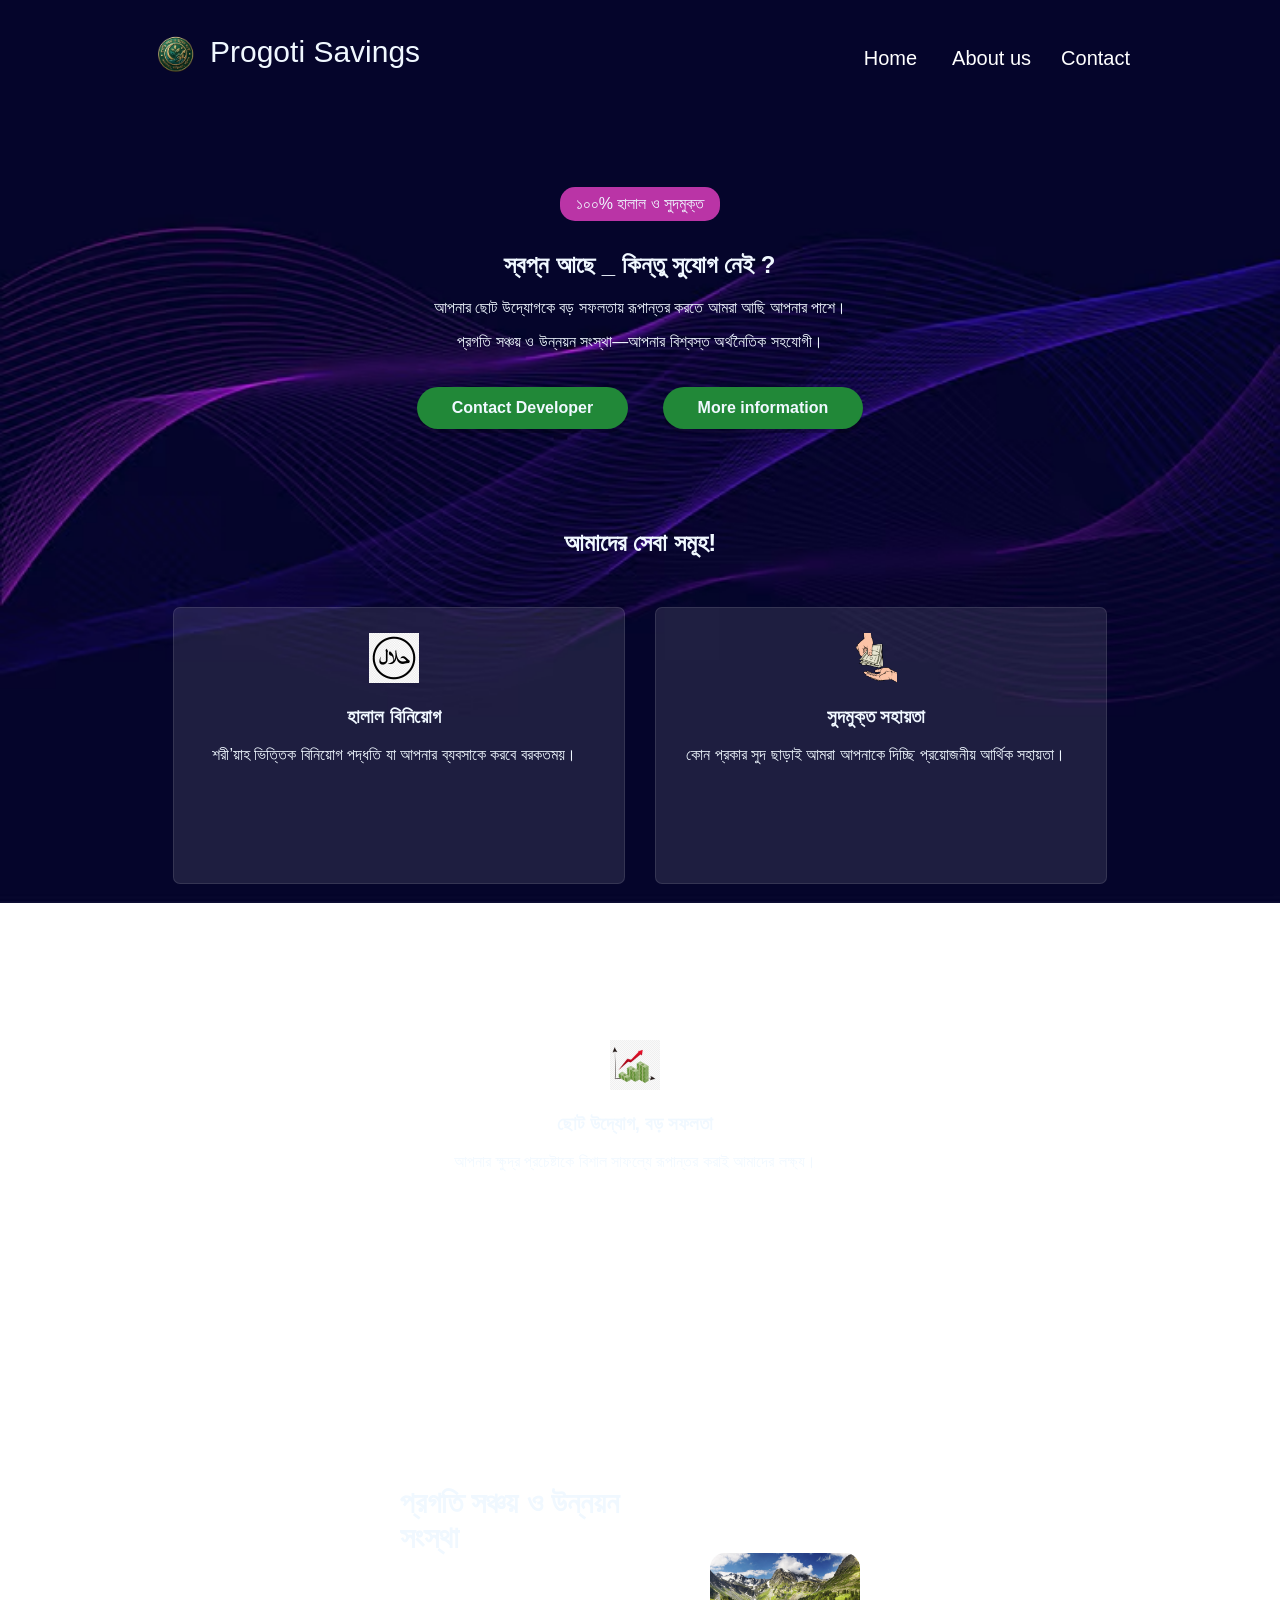
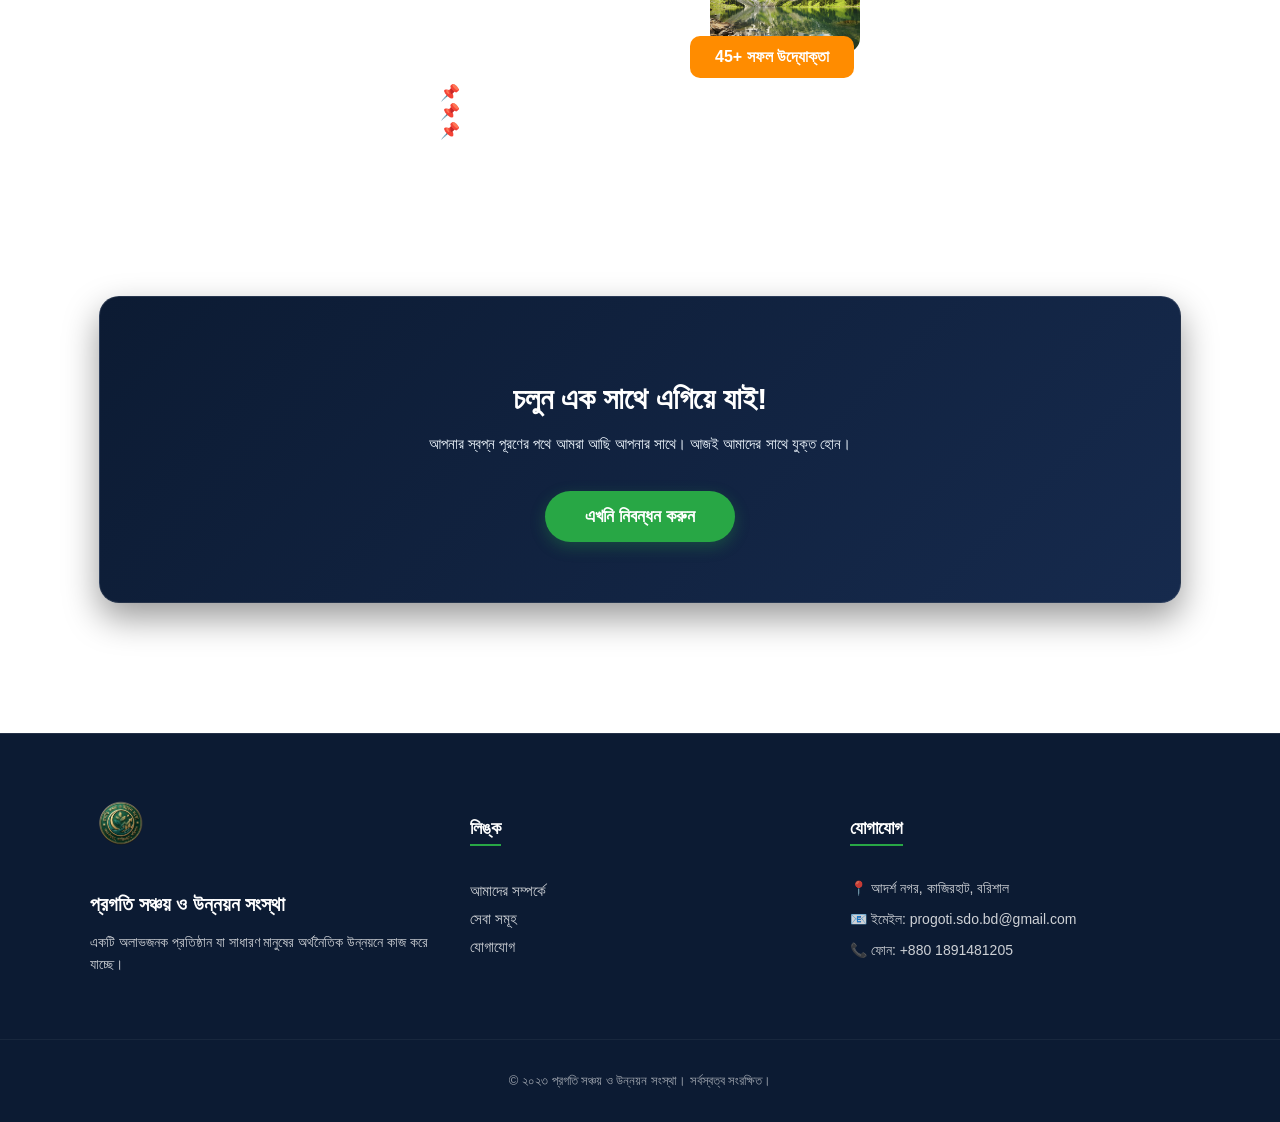
<file: index.html>
<!DOCTYPE html>
<html lang="en">
<head>
    <meta charset="UTF-8">
    <meta name="viewport" content="width=device-width, initial-scale=1.0">
    <link rel="stylesheet" href="style.css">
    <link rel="icon" type="image/png" href="logo-2.png">
    <title>Progoti Savings</title>
</head>
<body>

   <header class="header">
    <div id="left">
        <span> <img src="logo-2.png" height="50px" alt="logo"> </span>
        <span id="logo_text">Progoti Savings</span>
    </div>
    <div id="right">
        <a href="#" class="right3">Home</a>
        <a href="About.html" class="right1"> About us </a>
        <a href="https://www.facebook.com/share/1EGTZWB8kZ/" target="_blank" class="right2"> Contact</a>
    </div>
   </header>
   
    <main>
        <section class="sopno" >
            <span id="halal">১০০% হালাল ও সুদমুক্ত</span>
            <h1>স্বপ্ন আছে _ কিন্তু সুযোগ নেই ?</h1>
            <p>আপনার ছোট উদ্যোগকে বড় সফলতায় রূপান্তর করতে আমরা আছি আপনার পাশে।</p>
            <p>প্রগতি সঞ্চয় ও উন্নয়ন সংস্থা—আপনার বিশ্বস্ত অর্থনৈতিক সহযোগী।</p> 
            <a href="https://www.facebook.com/mdhanifmrida18" target="_blank" id="lets_start"> Contact Developer</a>
            <a href="About.html" id="more_information"> More information</a>
        </section>

        <section class="services">
            <h1>আমাদের সেবা সমূহ!</h1>
            <div class="service_section">
                <div class="div_logos">
                    <img src="Halal logo.png" height="50px" alt="Halal logo">
                    <h3>হালাল বিনিয়োগ</h3>
                    <p>শরী’য়াহ ভিত্তিক বিনিয়োগ পদ্ধতি যা আপনার ব্যবসাকে করবে বরকতময়।</p>
                </div>
                <div class="div_logos">
                    <img src="money logo.png" height="50px" alt="MOney logo">
                    <h3>সুদমুক্ত সহায়তা</h3>
                    <p>কোন প্রকার সুদ ছাড়াই আমরা আপনাকে দিচ্ছি প্রয়োজনীয় আর্থিক সহায়তা।</p>
                </div>
                <div class="div_logos">
                    <img src="market up logo.png" height="50px" alt="Market logo">
                    <h3>ছোট উদ্যোগ, বড় সফলতা</h3>
                    <p>আপনার ক্ষুদ্র প্রচেষ্টাকে বিশাল সাফল্যে রূপান্তর করাই আমাদের লক্ষ্য।</p>
                </div>
            </div>
        </section>

        <section class="about_section">
                <div class="about_div">
                    <div class="about_us">
                        <h1>প্রগতি সঞ্চয় ও উন্নয়ন সংস্থা</h1>
                        <p>আমরা বিশ্বাস করি, সঠিক সুযোগ পেলে প্রতিটি মানুষই স্বাবলম্বী হতে পারে। আমাদের লক্ষ্য হলো সুদমুক্ত ও হালাল উপায়ে সাধারণ মানুষের অর্থনৈতিক মুক্তি নিশ্চিত করা।</p>
                        <ul>
                            <li>📌 স্বচ্ছ ও জবাবদিহিমূলক ব্যবস্থাপনা</li>
                            <li>📌 দক্ষ ও অভিজ্ঞ টিম</li>
                            <li>📌 নিরাপদ বিনিয়োগের নিশ্চয়তা</li>
                        </ul>
                    </div>
                    <div class="about_image">
                        <img src="naiture-image.png" alt="Naiture">
                        <div class="badge">
                            <span>45+ সফল উদ্যোক্তা</span>
                        </div>
                    </div>
                </div>
            </section>
            <section class="nibondhon_section">
                <div class="nibondhon_box">
                    <h2>চলুন এক সাথে এগিয়ে যাই!</h2>
                    <p>আপনার স্বপ্ন পূরণের পথে আমরা আছি আপনার সাথে। আজই আমাদের সাথে যুক্ত হোন।</p>
                    <a href="javascript:void(0)" onclick="openForm()" class="nibondhon_btn">এখনি নিবন্ধন করুন</a>
                </div>
            </section>
    </main>

    <footer class="footer_section">
    <div class="footer_container">
        <div class="footer_box footer_about">
            <img src="logo-2.png" alt="Logo" class="footer_logo"> <h3>প্রগতি সঞ্চয় ও উন্নয়ন সংস্থা</h3>
            <p>একটি অলাভজনক প্রতিষ্ঠান যা সাধারণ মানুষের অর্থনৈতিক উন্নয়নে কাজ করে যাচ্ছে।</p>
        </div>

        <div class="footer_box footer_links">
            <h4>লিঙ্ক</h4>
            <ul>
                <li><a href="#">আমাদের সম্পর্কে</a></li>
                <li><a href="#">সেবা সমূহ</a></li>
                <li><a href="#">যোগাযোগ</a></li>
            </ul>
        </div>

        <div class="footer_box footer_contact">
            <h4>যোগাযোগ</h4>
            <p>📍 আদর্শ নগর, কাজিরহাট, বরিশাল</p>
            <p>📧 ইমেইল: progoti.sdo.bd@gmail.com</p>
            <p>📞 ফোন: +880 1891481205</p>
        </div>
    </div>

    <div class="footer_bottom">
        <p>&copy; ২০২৩ প্রগতি সঞ্চয় ও উন্নয়ন সংস্থা। সর্বস্বত্ব সংরক্ষিত।</p>
    </div>
</footer>
<div id="registrationForm" class="modal">
    <div class="modal-content">
        <span class="close-btn" onclick="closeForm()">&times;</span>
        <h2>নিবন্ধন করুন</h2>
        <p>আপনার তথ্য দিন, আমরা ফোনে যোগাযোগ করবো।</p>
        
        <form action="https://formspree.io/f/xojynnar" method="POST">
            <div class="input-group">
                <label>আপনার নাম</label>
                <input type="text" name="Name" placeholder="নাম লিখুন" required>
            </div>
            
            <div class="input-group">
                <label>ফোন নম্বর</label>
                <input type="tel" name="Phone" placeholder="০১৭XXXXXXXX" required>
            </div>
            
            <div class="input-group">
                <label>কোন প্রকল্পে আগ্রহী?</label>
                <select name="Project">
                    <option value="গরুর খামার">গরুর খামার</option>
                    <option value="ছাগলের খামার">ছাগলের খামার</option>
                    <option value="মুরগির খামার">মুরগির খামার</option>
                    <option value="মাছের খামার">মাছের খামার</option>
                    <option value="all">উপরের সবগুলো</option>
                </select>
            </div>
            
            <button type="submit" class="submit-btn">সাবমিট করুন</button>
        </form>
    </div>
</div>
<script src="script.js"></script>
</body>
</html>
</file>
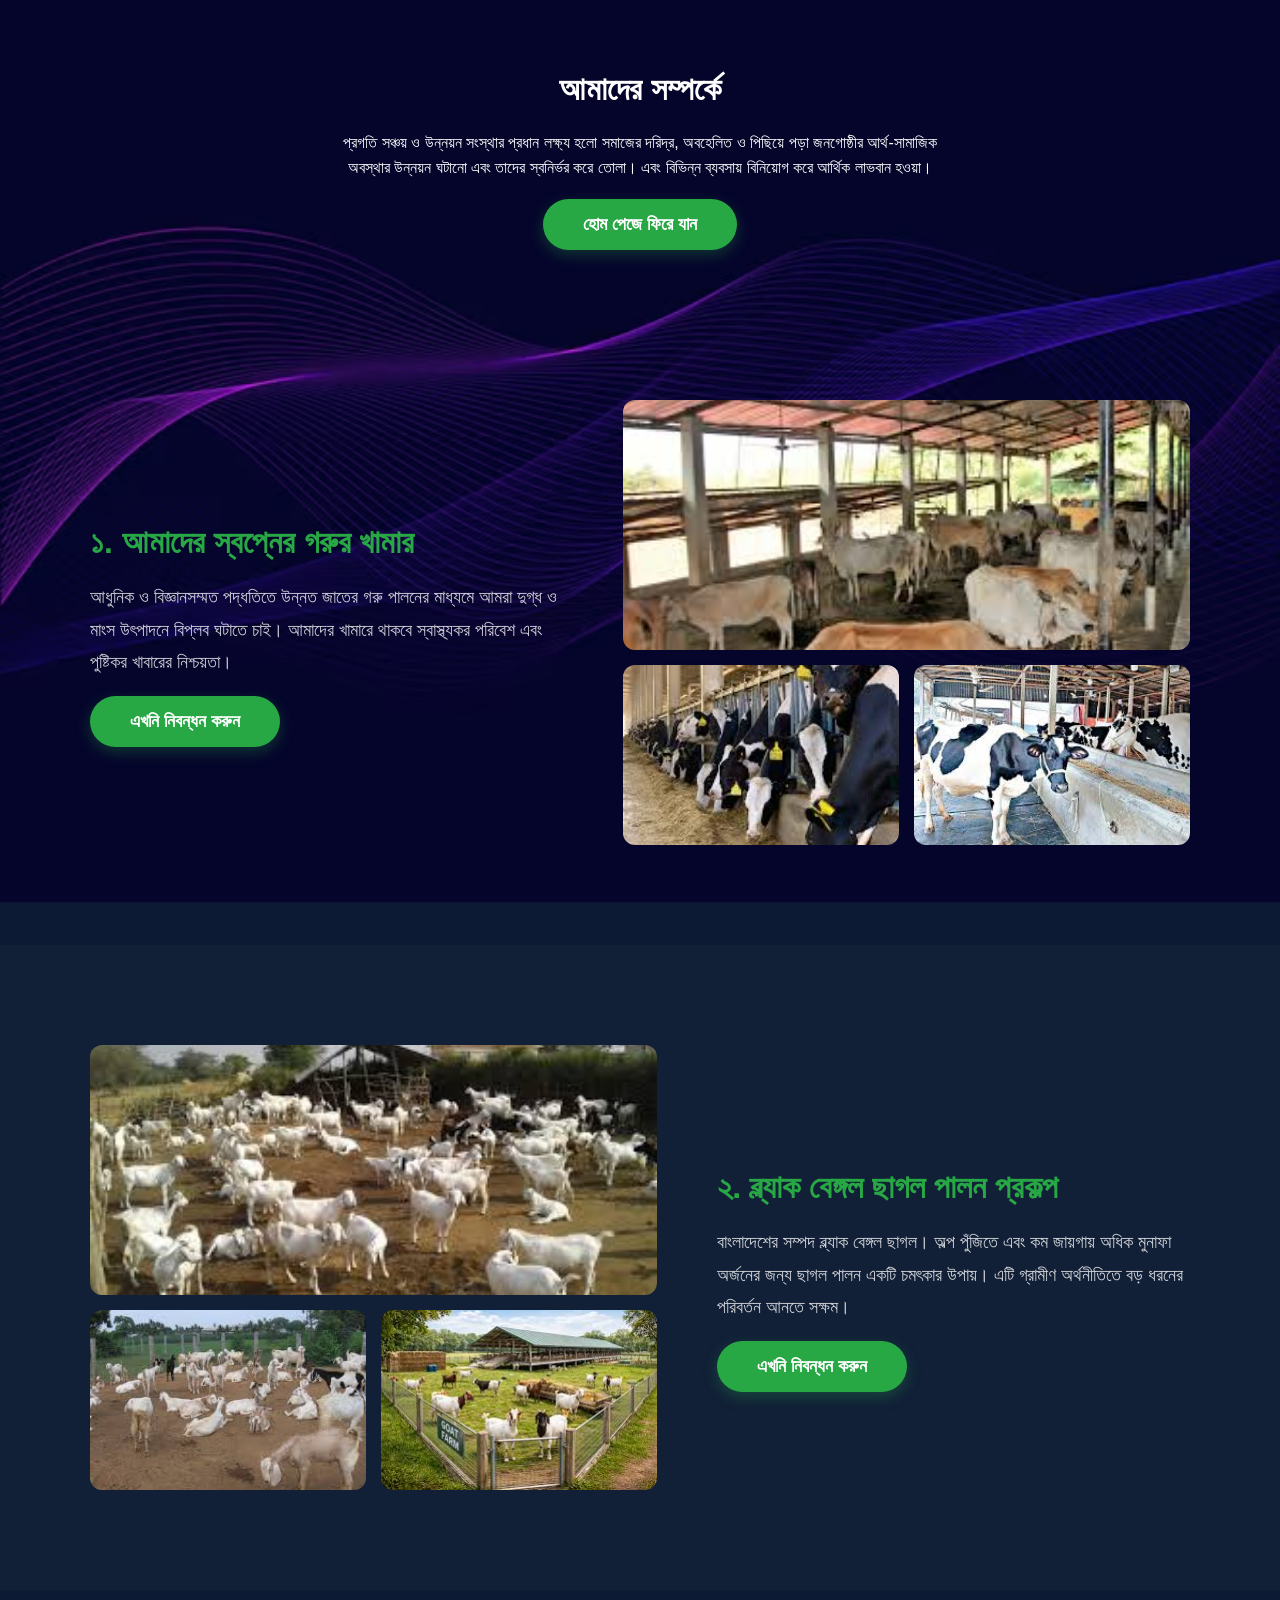
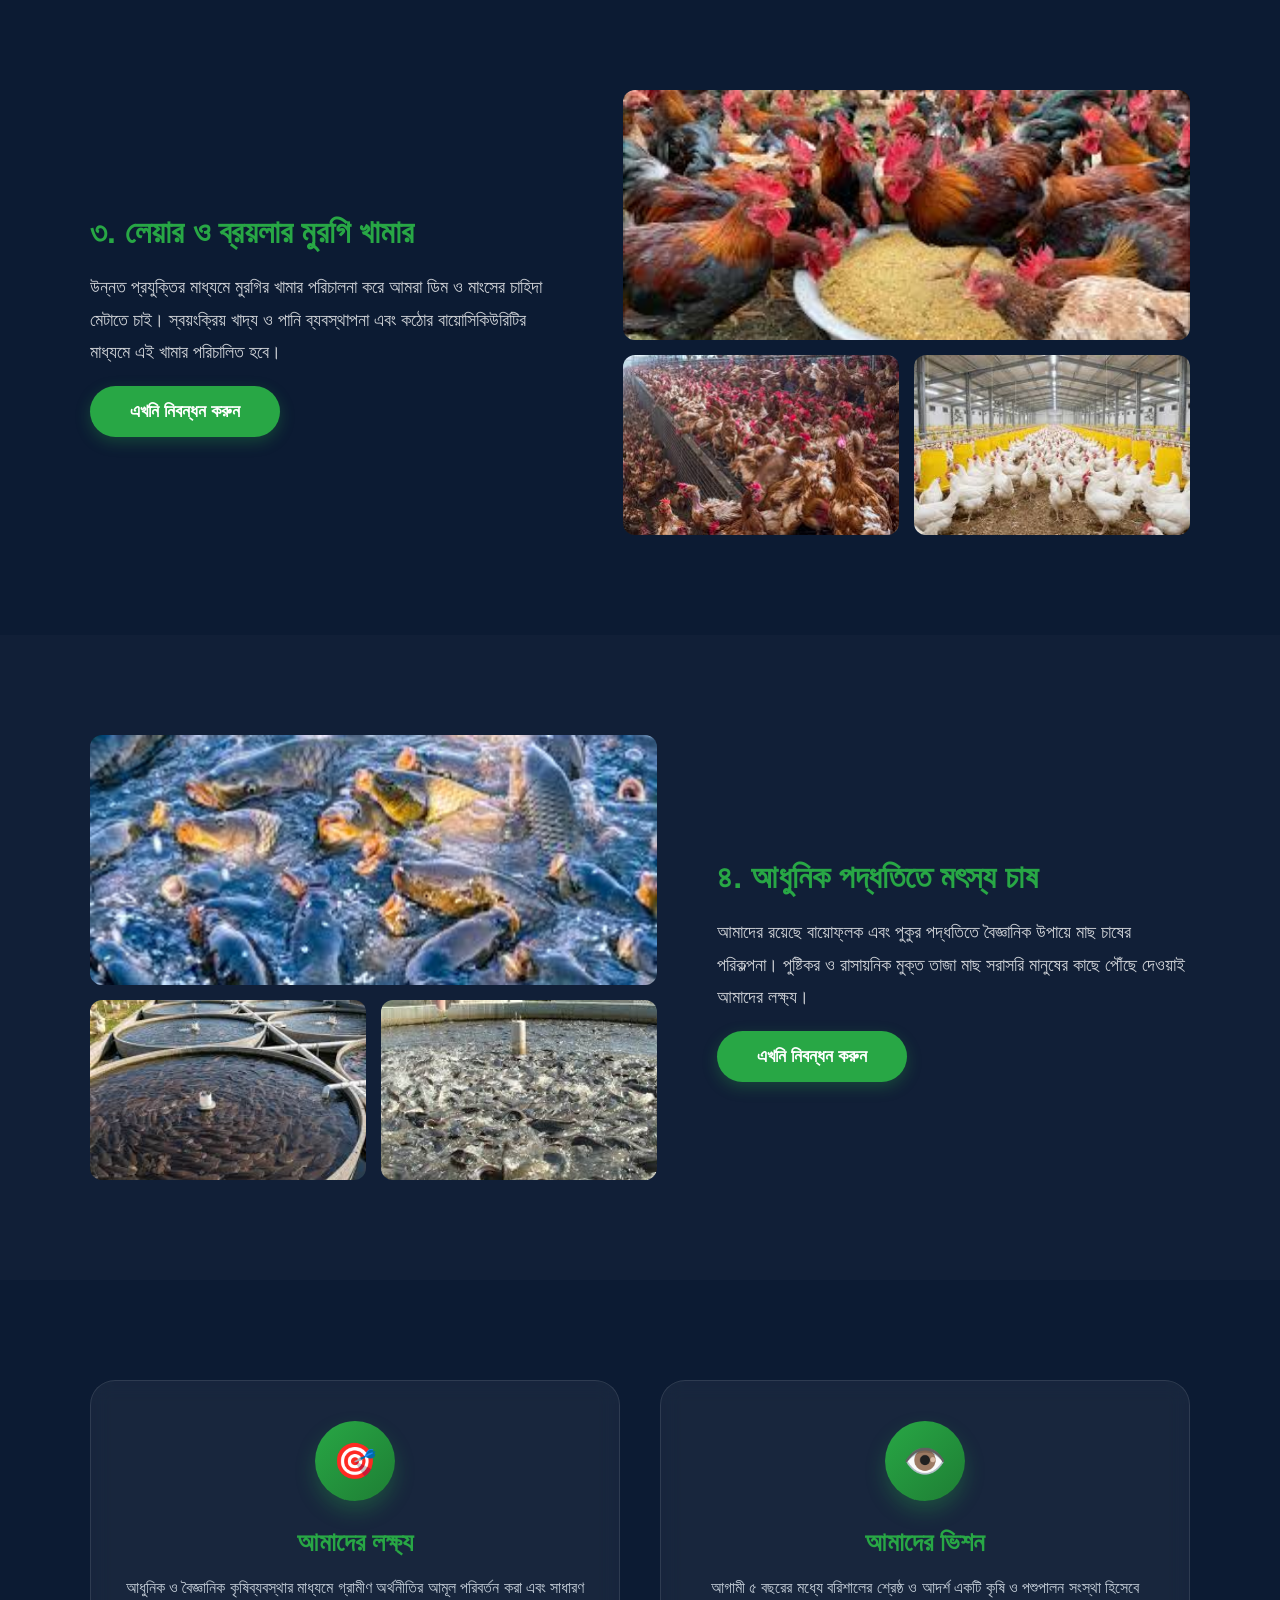
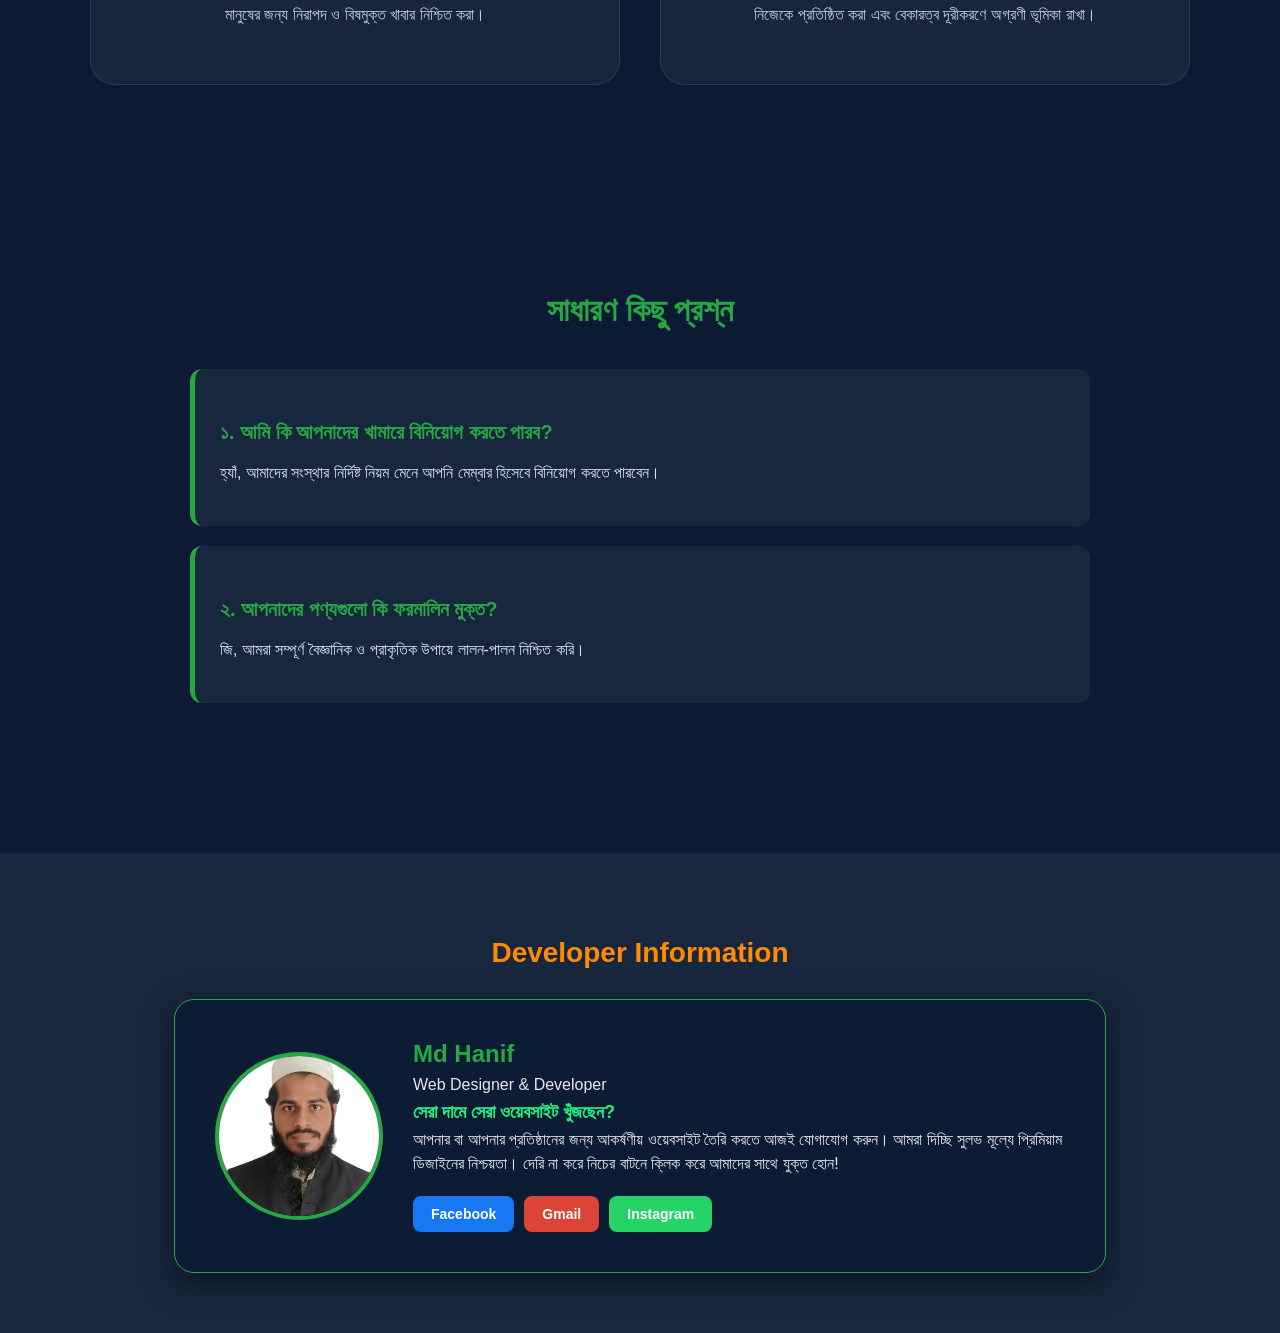
<file: About.html>
<!DOCTYPE html>
<html lang="bn">
<head>
    <meta charset="UTF-8">
    <meta name="viewport" content="width=device-width, initial-scale=1.0">
    <link rel="icon" type="image/png" href="logo-2.png">
    <title>আমাদের সম্পর্কে - প্রগতি সঞ্চয় ও উন্নয়ন সংস্থা</title>
    <link rel="stylesheet" href="style.css"> </head>
<body style="background-color: #0c1b33; color: white; font-family: Arial, sans-serif;">

    <div style="padding: 50px; text-align: center;">
        <h1>আমাদের সম্পর্কে</h1>
        <p id="lokkho">প্রগতি সঞ্চয় ও উন্নয়ন সংস্থার প্রধান লক্ষ্য হলো সমাজের দরিদ্র, অবহেলিত ও পিছিয়ে পড়া জনগোষ্ঠীর আর্থ-সামাজিক অবস্থার উন্নয়ন ঘটানো এবং তাদের স্বনির্ভর করে তোলা। এবং বিভিন্ন ব্যবসায় বিনিয়োগ করে আর্থিক লাভবান হওয়া।</p>
        <br>
        <a href="index.html" class="nibondhon_btn">হোম পেজে ফিরে যান</a>
    </div>

    <section class="farm_detail_section">
    <div class="farm_container">
        <div class="farm_text">
            <h2>১. আমাদের স্বপ্নের গরুর খামার</h2>
            <p>আধুনিক ও বিজ্ঞানসম্মত পদ্ধতিতে উন্নত জাতের গরু পালনের মাধ্যমে আমরা দুগ্ধ ও মাংস উৎপাদনে বিপ্লব ঘটাতে চাই। আমাদের খামারে থাকবে স্বাস্থ্যকর পরিবেশ এবং পুষ্টিকর খাবারের নিশ্চয়তা।</p>
             <a href="javascript:void(0)" onclick="openForm()" class="nibondhon_btn hero_btn_green">এখনি নিবন্ধন করুন</a>
        </div>
        <div class="farm_gallery">
            <img src="cow1.jpg" alt="Cow 1">
            <img src="cow2.jpg" alt="Cow 2">
            <img src="cow3.jpg" alt="Cow 3">
        </div>
    </div>
</section>

<section class="farm_detail_section alt_bg">
    <div class="farm_container reverse">
        <div class="farm_text">
            <h2>২. ব্ল্যাক বেঙ্গল ছাগল পালন প্রকল্প</h2>
            <p>বাংলাদেশের সম্পদ ব্ল্যাক বেঙ্গল ছাগল। অল্প পুঁজিতে এবং কম জায়গায় অধিক মুনাফা অর্জনের জন্য ছাগল পালন একটি চমৎকার উপায়। এটি গ্রামীণ অর্থনীতিতে বড় ধরনের পরিবর্তন আনতে সক্ষম।</p>
             <a href="javascript:void(0)" onclick="openForm()" class="nibondhon_btn hero_btn_green">এখনি নিবন্ধন করুন</a>
        </div>
        <div class="farm_gallery">
            <img src="goat1.jpg" alt="Goat 1">
            <img src="goat2.jpg" alt="Goat 2">
            <img src="goat3.jpg" alt="Goat 3">
        </div>
    </div>
</section>

<section class="farm_detail_section">
    <div class="farm_container">
        <div class="farm_text">
            <h2>৩. লেয়ার ও ব্রয়লার মুরগি খামার</h2>
            <p>উন্নত প্রযুক্তির মাধ্যমে মুরগির খামার পরিচালনা করে আমরা ডিম ও মাংসের চাহিদা মেটাতে চাই। স্বয়ংক্রিয় খাদ্য ও পানি ব্যবস্থাপনা এবং কঠোর বায়োসিকিউরিটির মাধ্যমে এই খামার পরিচালিত হবে।</p>
             <a href="javascript:void(0)" onclick="openForm()" class="nibondhon_btn hero_btn_green">এখনি নিবন্ধন করুন</a>
        </div>
        <div class="farm_gallery">
            <img src="chicken1.jpg" alt="Chicken 1">
            <img src="chicken2.jpg" alt="Chicken 2">
            <img src="chicken3.jpg" alt="Chicken 3">
        </div>
    </div>
</section>

<section class="farm_detail_section alt_bg">
    <div class="farm_container reverse">
        <div class="farm_text">
            <h2>৪. আধুনিক পদ্ধতিতে মৎস্য চাষ</h2>
            <p>আমাদের রয়েছে বায়োফ্লক এবং পুকুর পদ্ধতিতে বৈজ্ঞানিক উপায়ে মাছ চাষের পরিকল্পনা। পুষ্টিকর ও রাসায়নিক মুক্ত তাজা মাছ সরাসরি মানুষের কাছে পৌঁছে দেওয়াই আমাদের লক্ষ্য।</p>
             <a href="javascript:void(0)" onclick="openForm()" class="nibondhon_btn hero_btn_green">এখনি নিবন্ধন করুন</a>
        </div>
        <div class="farm_gallery">
            <img src="fish1.jpg" alt="Fish 1">
            <img src="fish2.jpg" alt="Fish 2">
            <img src="fish3.jpg" alt="Fish 3">
        </div>
    </div>
</section>

<section class="mission_vision">
    <div class="mission_container">
        <div class="mission_card">
            <div class="icon_circle">🎯</div>
            <h3>আমাদের লক্ষ্য</h3>
            <p>আধুনিক ও বৈজ্ঞানিক কৃষিব্যবস্থার মাধ্যমে গ্রামীণ অর্থনীতির আমূল পরিবর্তন করা এবং সাধারণ মানুষের জন্য নিরাপদ ও বিষমুক্ত খাবার নিশ্চিত করা।</p>
        </div>
        <div class="mission_card">
            <div class="icon_circle">👁️</div>
            <h3>আমাদের ভিশন</h3>
            <p>আগামী ৫ বছরের মধ্যে বরিশালের শ্রেষ্ঠ ও আদর্শ একটি কৃষি ও পশুপালন সংস্থা হিসেবে নিজেকে প্রতিষ্ঠিত করা এবং বেকারত্ব দূরীকরণে অগ্রণী ভূমিকা রাখা।</p>
        </div>
    </div>
</section>

<section class="faq_section">
    <h2 style="text-align: center; color: #28a745;">সাধারণ কিছু প্রশ্ন</h2>
    <div class="faq_item">
        <h4>১. আমি কি আপনাদের খামারে বিনিয়োগ করতে পারব?</h4>
        <p>হ্যাঁ, আমাদের সংস্থার নির্দিষ্ট নিয়ম মেনে আপনি মেম্বার হিসেবে বিনিয়োগ করতে পারবেন।</p>
    </div>
    <div class="faq_item">
        <h4>২. আপনাদের পণ্যগুলো কি ফরমালিন মুক্ত?</h4>
        <p>জি, আমরা সম্পূর্ণ বৈজ্ঞানিক ও প্রাকৃতিক উপায়ে লালন-পালন নিশ্চিত করি।</p>
    </div>
</section>

<div id="registrationForm" class="modal">
    <div class="modal-content">
        <span class="close-btn" onclick="closeForm()">&times;</span>
        <h2>নিবন্ধন করুন</h2>
        <p>আপনার তথ্য দিন, আমরা ফোনে যোগাযোগ করবো।</p>
        
        <form action="https://formspree.io/f/xojynnar" method="POST">
            <div class="input-group">
                <label>আপনার নাম</label>
                <input type="text" name="Name" placeholder="নাম লিখুন" required>
            </div>
            
            <div class="input-group">
                <label>ফোন নম্বর</label>
                <input type="tel" name="Phone" placeholder="০১৭XXXXXXXX" required>
            </div>
            
            <div class="input-group">
                <label>কোন প্রকল্পে আগ্রহী?</label>
                <select name="Project">
                    <option value="গরুর খামার">গরুর খামার</option>
                    <option value="ছাগলের খামার">ছাগলের খামার</option>
                    <option value="মুরগির খামার">মুরগির খামার</option>
                    <option value="মাছের খামার">মাছের খামার</option>
                    <option value="all"> উপরের সবগুলো</option>
                </select>
            </div>
            
            <button type="submit" class="submit-btn">সাবমিট করুন</button>
        </form>
    </div>
</div>

<section class="developer_section">
    <div class="dev_container">
        <h2>Developer Information</h2>
        <div class="dev_card">
            <div class="dev_img">
                <img src="Md-Hanif.jpeg" alt="Developer">
            </div>
            <div class="dev_info">
                <h3>Md Hanif</h3>
                <p>Web Designer & Developer</p>
                <h4 id="low_price">সেরা দামে সেরা ওয়েবসাইট খুঁজছেন?</h4>
                <p>আপনার বা আপনার প্রতিষ্ঠানের জন্য আকর্ষণীয় ওয়েবসাইট তৈরি করতে আজই যোগাযোগ করুন। আমরা দিচ্ছি সুলভ মূল্যে প্রিমিয়াম ডিজাইনের নিশ্চয়তা। দেরি না করে নিচের বাটনে ক্লিক করে আমাদের সাথে যুক্ত হোন!</p> 

                <div class="dev_social">
                    <a href="https://www.facebook.com/mdhanifmrida18" target="_blank" class="social_btn fb_btn">Facebook</a>
                    
                    <a href="javascript:void(0)" onclick="copyEmail()" class="social_btn mail_btn">Gmail</a>
                    
                    <a href="https://instagram.com/mdhanifmrida18" target="_blank" class="social_btn wa_btn">Instagram</a>
                </div>
            </div>
        </div>
    </div>
</section>

<script src="script.js"></script>
</body>
</html>
</file>
<file: style.css>
/* index . html file's css code */

body{
    margin: 0;
    padding: 0;
    min-height: 100vh;
    width: 100%;
    font-family: Arial, Helvetica, sans-serif;
    background-image: url(Background-image.avif);
    background-size: cover;
    background-repeat: no-repeat;
    background-position: center;
    background-attachment: fixed;
}

.header{
    margin-top: 30px;
    margin-left: 150px;
    margin-right: 150px;
    display: flex;
    justify-content: space-between;
    align-items: center;
}

#left{
    display: flex;
    gap: 10px;
    font-size: 30px;
}

#logo_text{
    margin-top: 5px;
    color: aliceblue;
}

#right{
    
    display: flex;
    gap: 10px;
    
}

.right1 {
    color: rgb(255, 255, 255);
    text-decoration: none;
    border-radius: 5px;
    font-size: 20px;
    margin-right: 20px;
}

.right2{
    color: rgb(255, 255, 255);
    text-decoration: none;
    border-radius: 5px;
    font-size: 20px;
}

.right3{
    color: rgb(255, 255, 255);
    text-decoration: none;
    border-radius: 5px;
    font-size: 20px;
    margin-right: 25px;
}

/* 2nd section started */

#halal{
    padding: 8px 16px;
    background-color: #ba34a6;
    border-radius: 15px;
    transition: 0.5s;
    display: inline-block;
    margin-bottom: 10px;
}

.sopno{
    margin-top: 100px;
    color: aliceblue;
    text-align: center;
}

#lets_start{
    color: aliceblue;
    margin-top: 20px;
    padding: 12px 35px;
    background-color: #218838;
    border: none;
    border-radius: 50px;
    text-decoration: none;
    margin-right: 30px;
    display: inline-block;
    font-weight: bold;
    cursor: pointer;
    transition: 0.3s;
    box-shadow: 0 4px rgba(0, 0, 0, 0.2);
}

#lets_start:hover{
    transform: translateY(-3px);
    transition: 0.3s;
    background-color:  #218838;
}

#more_information{
    color: aliceblue;
    margin-top: 20px;
    padding: 12px 35px;
    background-color: #218838;
    border: none;
    border-radius: 50px;
    text-decoration: none;
    display: inline-block;
    font-weight: bold;
    cursor: pointer;
    transition: 0.3s;
    box-shadow: 0 4px rgba(0, 0, 0, 0.2);
}

#more_information:hover{
    transform: translateY(-3px);
    transition: 0.3s;
    background-color:  #218838;
}

/* 3rd section started */

.services{
    text-align: center;
    color: aliceblue;
    margin-top: 100px;
}

.service_section{
    margin-top: 50px;
    display: flex;
    gap: 30px;
    justify-content: center;
    flex-wrap: wrap;
    text-align: left;
    align-items: stretch;
}

.div_logos{
    background: rgba(255, 255, 255, 0.1);
    border: 1px solid rgba(255, 255, 255, 0.1);
    border-image: initial;
    width: 400px;
    height: 250px;
    padding-left: 20px;
    padding-right: 30px;
    padding-top: 25px;
    border-radius: 7px;
    margin-bottom: 100px;
    text-align: center;
}

.div_logos:hover{
    transform: translateY(-10px);
    background: rgba(255, 255, 255, 0.2);
    transition: 0.3s;
    box-shadow: 0 10px 20px rgba(0, 0, 0, 0.3);
    cursor: pointer;
}

/* 4th section started */

.about_section{
    background-color: rgba(255, 255, 255, 0.1);
    text-align: center;
    color: rgb(255, 255, 255);
    margin-top: 50px;
    border: 3px;
    border-radius: 15px;
}

.about_us{
    flex: 1;
    text-align: left;
}

.about_us h1{
    font-size: 30px;
    margin-bottom: 15px;
    color: aliceblue;
}

.about_us p{
    font-size: 15px;
    line-height: 1.6;
    margin-bottom: 10px;
    max-width: 500px;
    text-align: justify;
}

.about_div{
    display: flex;
    align-items: center;
    justify-content: space-between;
    gap: 40px;
    border-radius: 20px;
    margin: 40px auto;
    padding-left: 400px;
    padding-right: 400px;
    padding-top: 20px;
    padding-bottom: 20px;
    background-color: rgba(255, 255, 255, 0.1);
}

.about_image{
    flex: 0.6;
    padding: 20px;
    border-radius: 7px;
    margin-bottom: 10px;
    position: relative;
    overflow: visible;
}

.about_image img {
    width: 100%;
    height: auto;
    border-radius: 15px;
    display: block;
    object-fit: cover;
}

.badge{
    position: absolute;
    bottom: -20px;
    left: -20px;
    background-color: #ff8c00;
    color: white;
    padding: 12px 25px;
    border-radius: 10px;
    font-weight: bold;
    box-shadow: 0 5px 15px rgba(0, 0, 0, 0, 3);
    z-index: 10;
    white-space: nowrap;
    margin-bottom: 15px;
    margin-left: 20px;
}

/* 5th section started */

.nibondhon_section{
    padding: 80px 0;
    display: flex;
    justify-content: center;
    background-color: transparent;
}

.nibondhon_box {
    width: 90%;
    max-width: 1000px;
    background: linear-gradient(135deg, #0c1b33 0%, #162a4d 100%);
    padding: 60px 40px;
    text-align: center;
    border-radius: 20px;
    border: 1px solid rgba(255, 255, 255, 0.1);
    box-shadow: 0 15px 35px rgba(0, 0, 0, 0.4);
}

.nibondhon_box h2 {
    color: #ffffff;
    font-size: 30px;
    margin-bottom: 15px;
    font-weight: bold;
}

.nibondhon_box p {
    color: aliceblue;
    font-size: 15px;
    margin-bottom: 35px;
    max-width: 700px;
    margin-left: auto;
    margin-right: auto;
    line-height: 1.6;
}

.nibondhon_btn {
    display: inline-block;
    background-color: #28a745; 
    color: white;
    padding: 15px 40px;
    text-decoration: none;
    font-size: 18px;
    font-weight: bold;
    border-radius: 50px;
    transition: all 0.3s ease;
    box-shadow: 0 5px 15px rgba(40, 167, 69, 0.3);
}

.nibondhon_btn:hover {
    background-color: #218838;
    transform: translateY(-3px); 
    box-shadow: 0 8px 20px rgba(40, 167, 69, 0.5);
}

/* footer section */

.footer_section {
    background-color: #0c1b33; 
    color: #ffffff;
    padding: 60px 0 20px;
    margin-top: 50px;
    border-top: 1px solid rgba(255, 255, 255, 0.1);
}

.footer_container {
    max-width: 1100px;
    margin: 0 auto;
    display: flex;
    justify-content: space-between;
    flex-wrap: wrap; 
    padding: 0 20px;
    gap: 40px;
}

.footer_box {
    flex: 1;
    min-width: 250px;
}

.footer_logo {
    width: 60px; 
    margin-bottom: 15px;
}

.footer_about h3 {
    font-size: 20px;
    margin-bottom: 15px;
    color: #ffffff;
}

.footer_about p {
    font-size: 14px;
    line-height: 1.6;
    opacity: 0.8;
}

.footer_box h4 {
    font-size: 18px;
    margin-bottom: 20px;
    border-bottom: 2px solid #28a745; 
    display: inline-block;
    padding-bottom: 5px;
}

.footer_links ul {
    list-style: none;
    padding: 0;
}

.footer_links ul li {
    margin-bottom: 10px;
}

.footer_links ul li a {
    color: #ffffff;
    text-decoration: none;
    font-size: 15px;
    transition: 0.3s;
    opacity: 0.8;
}

.footer_links ul li a:hover {
    color: #28a745;
    opacity: 1;
    padding-left: 5px;
}

.footer_contact p {
    font-size: 14px;
    margin-bottom: 12px;
    opacity: 0.8;
}

.footer_bottom {
    text-align: center;
    margin-top: 50px;
    padding-top: 20px;
    border-top: 1px solid rgba(255, 255, 255, 0.05);
}

.footer_bottom p {
    font-size: 13px;
    opacity: 0.6;
}


/* 2nd html code started */

.farm_detail_section {
    padding: 100px 0;
    color: white;
}

.alt_bg {
    background-color: rgba(255, 255, 255, 0.02); /* হালকা ব্যাকগ্রাউন্ড ডিফারেন্স */
}

#lokkho {
    max-width: 600px; /* আপনার পছন্দমতো পিক্সেল কমিয়ে বাড়িয়ে নিতে পারেন */
    margin: 0 auto;   /* টেক্সটটিকে মাঝখানে রাখার জন্য */
    line-height: 1.6; /* লাইনগুলোর মাঝে গ্যাপ বাড়ানোর জন্য */
    text-align: center; /* লেখা মাঝখানে রাখার জন্য */
}

.farm_container {
    max-width: 1100px;
    margin: 0 auto;
    display: flex;
    align-items: center;
    gap: 60px;
    padding: 0 20px;
}

/* একটার পর একটা সেকশন ডানে-বামে অদলবদল করার জন্য */
.reverse {
    flex-direction: row-reverse;
}

.farm_text {
    flex: 1;
}

.farm_text h2 {
    font-size: 32px;
    color: #28a745; 
    margin-bottom: 20px;
}

.farm_text p {
    font-size: 18px;
    line-height: 1.8;
    opacity: 0.8;
}

.farm_gallery {
    flex: 1.2; /* ছবির অংশ একটু চওড়া */
    display: grid;
    grid-template-columns: repeat(2, 1fr);
    gap: 15px;
}

.farm_gallery img {
    width: 100%;
    height: 180px;
    object-fit: cover;
    border-radius: 12px;
    transition: 0.4s ease;
}

/* ৩টি ছবির মধ্যে বড় ছবি */
.farm_gallery img:nth-child(1) {
    grid-column: span 2;
    height: 250px;
}

.farm_gallery img:hover {
    transform: scale(1.03);
    box-shadow: 0 10px 20px rgba(40, 167, 69, 0.2);
}

/* মোবাইল রেসপনসিভ */
@media (max-width: 768px) {
    .farm_container, .reverse {
        flex-direction: column;
        text-align: center;
        gap: 30px;
    }
}

/* মিশন ও ভিশন সেকশন */
.mission_vision {
    padding: 100px 20px;
    display: flex;
    justify-content: center;
    background: transparent;
}

.mission_container {
    max-width: 1100px;
    display: flex;
    gap: 40px;
    width: 100%;
    justify-content: center;
}

/* কার্ড স্টাইল */
.mission_card {
    background: rgba(255, 255, 255, 0.05); /* হালকা গ্লাস ইফেক্ট */
    backdrop-filter: blur(10px); /* ঝাপসা ব্যাকগ্রাউন্ড */
    padding: 40px 30px;
    border-radius: 25px;
    text-align: center;
    flex: 1;
    border: 1px solid rgba(255, 255, 255, 0.1);
    transition: all 0.4s ease;
    position: relative;
}

.mission_card:hover {
    transform: translateY(-15px); /* মাউস নিলে কার্ড উপরে উঠবে */
    background: rgba(255, 255, 255, 0.08);
    border-color: #28a745; /* হোভারে বর্ডার সবুজ হবে */
    box-shadow: 0 20px 40px rgba(0, 0, 0, 0.3);
}

/* আইকন বক্স */
.icon_circle {
    width: 80px;
    height: 80px;
    background: linear-gradient(135deg, #28a745, #1e7e34);
    margin: 0 auto 25px;
    border-radius: 50%;
    display: flex;
    align-items: center;
    justify-content: center;
    font-size: 35px;
    color: white;
    box-shadow: 0 10px 20px rgba(40, 167, 69, 0.3);
}

.mission_card h3 {
    font-size: 26px;
    color: #28a745;
    margin-bottom: 15px;
    font-weight: bold;
}

.mission_card p {
    font-size: 16px;
    line-height: 1.7;
    color: aliceblue;
    opacity: 0.8;
}

/* মোবাইল রেসপনসিভ */
@media (max-width: 768px) {
    .mission_container {
        flex-direction: column;
        gap: 30px;
    }
    .mission_card {
        padding: 30px 20px;
    }
}

/* FAQ সেকশন স্টাইল */
.faq_section {
    padding: 80px 20px;
    max-width: 900px;
    margin: 0 auto;
    color: white;
}

.faq_section h2 {
    font-size: 32px;
    margin-bottom: 40px;
    font-weight: bold;
}

/* প্রতিটি প্রশ্নের বক্স */
.faq_item {
    background-color: rgba(255, 255, 255, 0.05); /* হালকা ট্রান্সপারেন্ট ব্যাকগ্রাউন্ড */
    padding: 25px;
    border-radius: 12px;
    margin-bottom: 20px;
    border-left: 5px solid #28a745; /* বাম পাশে সবুজ বর্ডার */
    transition: 0.3s ease;
}

.faq_item:hover {
    background-color: rgba(255, 255, 255, 0.08);
    transform: translateX(10px); /* মাউস নিলে হালকা ডানে সরবে */
}

.faq_item h4 {
    font-size: 20px;
    color: #28a745; /* প্রশ্নের রঙ সবুজ */
    margin-bottom: 10px;
}

.faq_item p {
    font-size: 16px;
    line-height: 1.6;
    color: aliceblue;
    opacity: 0.9;
}

/* মোবাইল রেসপনসিভ */
@media (max-width: 600px) {
    .faq_item h4 {
        font-size: 18px;
    }
    .faq_section h2 {
        font-size: 26px;
    }
}

/* information form */

/* পপ-আপ ব্যাকগ্রাউন্ড (Modal) */
.modal {
    display: none; /* শুরুতে বন্ধ থাকবে */
    position: fixed;
    z-index: 9999;
    left: 0;
    top: 0;
    width: 100%;
    height: 100%;
    background-color: rgba(0, 0, 0, 0.85); /* কালো ঝাপসা ব্যাকগ্রাউন্ড */
}

/* ফর্মের মেইন কন্টেইনার */
.modal-content {
    background-color: #0c1b33;
    margin: 10% auto;
    padding: 35px;
    border: 1px solid #28a745;
    width: 90%;
    max-width: 400px;
    border-radius: 20px;
    color: white;
    position: relative;
    box-shadow: 0 10px 30px rgba(0, 0, 0, 0.5);
    text-align: center;
}

/* ক্লোজ বাটন (X) */
.close-btn {
    position: absolute;
    right: 20px;
    top: 15px;
    font-size: 30px;
    cursor: pointer;
    color: #ff4d4d;
}

.close-btn:hover { color: #fff; }

/* ইনপুট ফিল্ড ডিজাইন */
.input-group {
    text-align: left;
    margin-bottom: 20px;
}

.input-group label {
    display: block;
    margin-bottom: 8px;
    font-size: 15px;
}

.input-group input, .input-group select {
    width: 100%;
    padding: 12px;
    border-radius: 8px;
    border: 1px solid rgba(255, 255, 255, 0.2);
    background: #1a2a44;
    color: white;
    box-sizing: border-box; /* উইডথ ঠিক রাখার জন্য */
}

/* সাবমিট বাটন */
.submit-btn {
    background-color: #28a745;
    color: white;
    padding: 15px;
    border: none;
    border-radius: 50px;
    cursor: pointer;
    font-weight: bold;
    font-size: 16px;
    width: 100%;
    transition: 0.3s;
    margin-top: 10px;
}

.submit-btn:hover {
    background-color: #218838;
    transform: translateY(-2px);
    box-shadow: 0 5px 15px rgba(40, 167, 69, 0.4);
}

/* Mobile responsive code */

/* --- RESPONSIVE CODE START --- */

@media (max-width: 1024px) {
    .header { margin-left: 5%; margin-right: 5%; }
    .about_div { padding: 40px 5%; gap: 20px; }
}

@media (max-width: 768px) {
    /* Header/Navbar */
    .header { flex-direction: column; gap: 15px; margin: 20px 0; text-align: center; }
    #right { justify-content: center; width: 100%; gap: 15px; }
    #right a { font-size: 16px; margin: 0; }

    /* Hero Section */
    .sopno h1 { font-size: 26px; padding: 0 10px; }
    #lets_start, #more_information { width: 80%; margin: 10px auto; display: block; }

    /* About Section */
    .about_div { flex-direction: column; text-align: center; margin: 30px 15px; }
    .about_us { text-align: center; order: 2; }
    .about_us p { margin-left: 0; text-align: center; width: 100%; }
    .about_image { width: 100%; order: 1; }
    .badge { left: 50%; transform: translateX(-50%); bottom: -15px; }

    /* Services & Registration Box */
    .service_section { flex-direction: column; align-items: center; }
    .div_logos, .nibondhon_box { width: 90%; height: auto; margin: 10px auto; }
    
    /* Registration Form (Modal) */
    .modal-content { width: 85%; padding: 45px 20px 25px 20px; margin: 15% auto; }
    .close-btn { right: 15px; top: 10px; font-size: 26px; z-index: 1001; }
}

@media (max-width: 480px) {
    .sopno h1 { font-size: 22px; }
    .nibondhon_box h2 { font-size: 20px; }
    .footer_container { flex-direction: column; text-align: center; gap: 20px; }
}

/* --- RESPONSIVE CODE END --- */

/* Developer information */

/* --- Developer Section --- */
/* --- Developer Section Full Fixed Code --- */
.developer_section {
    padding: 60px 20px;
    background-color: rgba(255, 255, 255, 0.05);
    margin-top: 50px;
    text-align: center;
}

.dev_container h2 {
    color: #ff8c00;
    margin-bottom: 20px;
    font-size: 28px;
}

.dev_card {
    display: flex;
    align-items: center; /* ছবি ও লেখাকে লম্বালম্বিভাবে সমান করবে */
    justify-content: center;
    gap: 30px;
    max-width: 850px;
    margin: 30px auto 0;
    background: rgba(12, 27, 51, 0.9);
    padding: 40px;
    border-radius: 20px;
    border: 1px solid #28a745;
    box-shadow: 0 10px 30px rgba(0,0,0,0.5);
}

.dev_img {
    flex-shrink: 0;
}

.dev_img img {
    width: 160px;
    height: 160px;
    border-radius: 50%;
    object-fit: cover;
    border: 4px solid #28a745;
    display: block;
}

.dev_info {
    text-align: left;
    color: white;
    flex: 1;
}

.dev_info h3 {
    margin: 0 0 5px 0;
    color: #28a745;
    font-size: 24px;
}

#low_price {
    margin: 0 0 5px 0;
    color: #21f17f;
    font-size: 18px;
}

.dev_info p {
    margin: 5px 0;
    line-height: 1.5;
    opacity: 0.9;
}

/* বাটন কন্টেইনার */
.dev_social {
    display: flex;
    flex-wrap: wrap;
    gap: 10px;
    margin-top: 20px;
}

/* বাটন স্টাইল */
.social_btn {
    text-decoration: none;
    color: white;
    padding: 10px 18px;
    border-radius: 8px;
    font-weight: bold;
    font-size: 14px;
    transition: 0.3s ease;
    display: flex;
    align-items: center;
    justify-content: center;
}

.fb_btn { background-color: #1877F2; }
.mail_btn { background-color: #DB4437; }
.wa_btn { background-color: #25D366; }

.social_btn:hover {
    transform: translateY(-3px);
    filter: brightness(1.2);
    box-shadow: 0 5px 15px rgba(0,0,0,0.3);
}

/* মোবাইল রেসপন্সিভ */
@media (max-width: 768px) {
    .dev_card {
        flex-direction: column; /* ছবি উপরে, লেখা নিচে */
        text-align: center;
        padding: 30px 20px;
    }
    
    .dev_info {
        text-align: center;
    }

    .dev_social {
        justify-content: center; /* বাটনগুলো মাঝখানে */
    }
}
</file>
